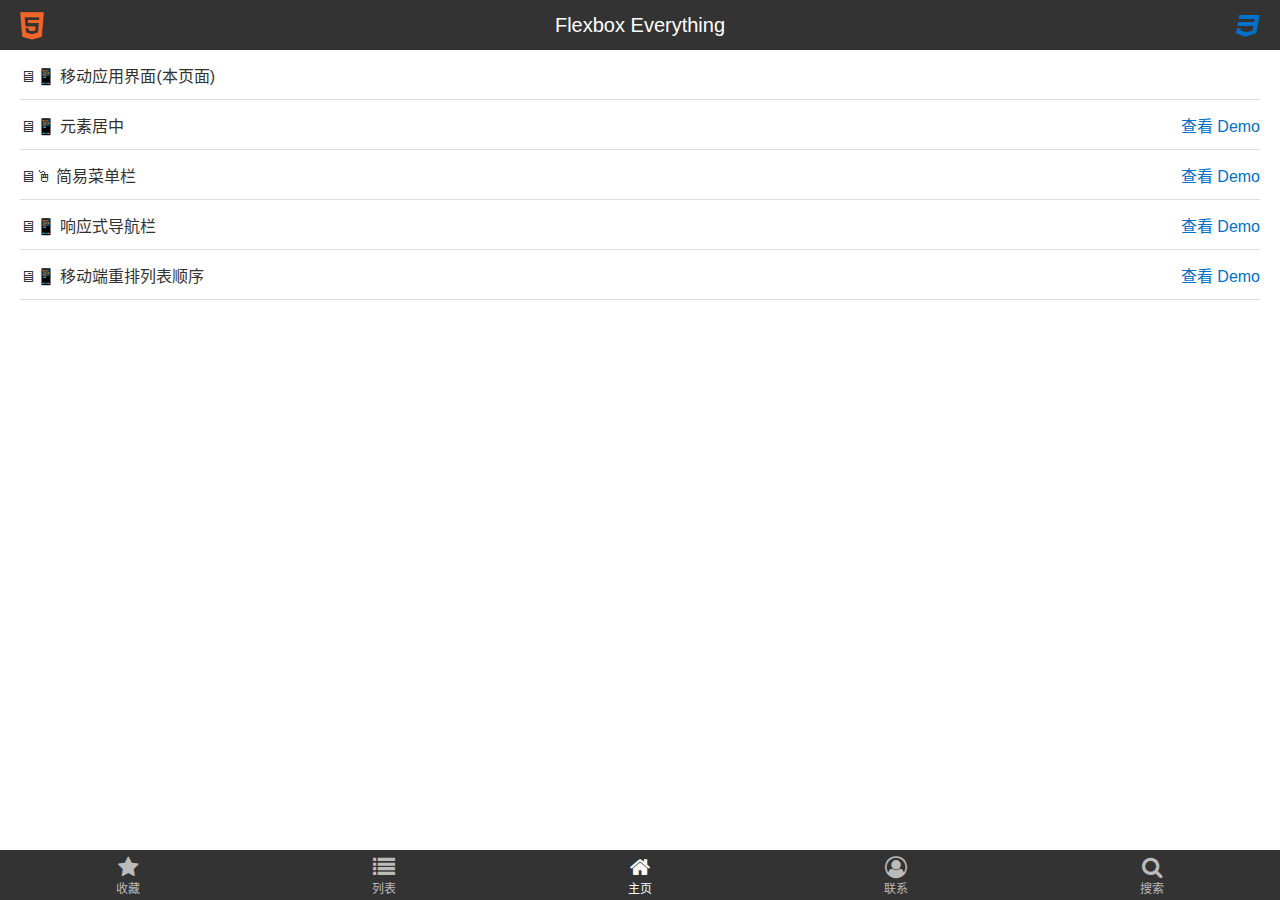
<file: index.html>
<!DOCTYPE html>
<html lang="zh-CN">

<head>
  <meta charset="UTF-8">
  <meta name="viewport" content="width=device-width, initial-scale=1.0">
  <meta http-equiv="X-UA-Compatible" content="ie=edge">
  <link rel="stylesheet" href="styles/font-awesome.min.css">
  <link rel="stylesheet" href="styles/app.css">
  <title>Flexbox Everything</title>
</head>

<body>
  <div class="app">
    <header class="header">
      <span class="fa fa-html5"></span>
      <h1>Flexbox Everything</h1>
      <span class="fa fa-css3"></span>
    </header>
    <main class="main">
      <ul class="cases">
        <li class="case">
          <div class="case-title">
            <span class="case-icon">🖥📱</span> 移动应用界面(本页面)
          </div>
        </li>
        <li class="case">
          <div class="case-title">
            <span class="case-icon">🖥📱</span> 元素居中
          </div>
          <div class="case-link">
            <a href="center.html" target="_blank">查看 Demo</a>
          </div>
        </li>
        <li class="case">
          <div class="case-title">
            <span class="case-icon">🖥🖱</span> 简易菜单栏
          </div>
          <div class="case-link">
            <a href="sx.html" target="_blank">查看 Demo</a>
          </div>
        </li>
        <li class="case">
          <div class="case-title">
            <span class="case-icon">🖥📱</span> 响应式导航栏
          </div>
          <div class="case-link">
            <a href="sc.html" target="_blank">查看 Demo</a>
          </div>
        </li>
        <li class="case">
          <div class="case-title">
            <span class="case-icon">🖥📱</span> 移动端重排列表顺序
          </div>
          <div class="case-link">
            <a href="wl.html" target="_blank">查看 Demo</a>
          </div>
        </li>
      </ul>
    </main>
    <footer class="footer">
      <div class="item">
        <span class="fa fa-star"></span> 收藏
      </div>
      <div class="item">
        <span class="fa fa-list"></span> 列表
      </div>
      <div class="item selected">
        <span class="fa fa-home"></span> 主页
      </div>
      <div class="item">
        <span class="fa fa-user-circle-o"></span> 联系
      </div>
      <div class="item">
        <span class="fa fa-search"></span> 搜索
      </div>
    </footer>
  </div>
</body>

</html>
</file>
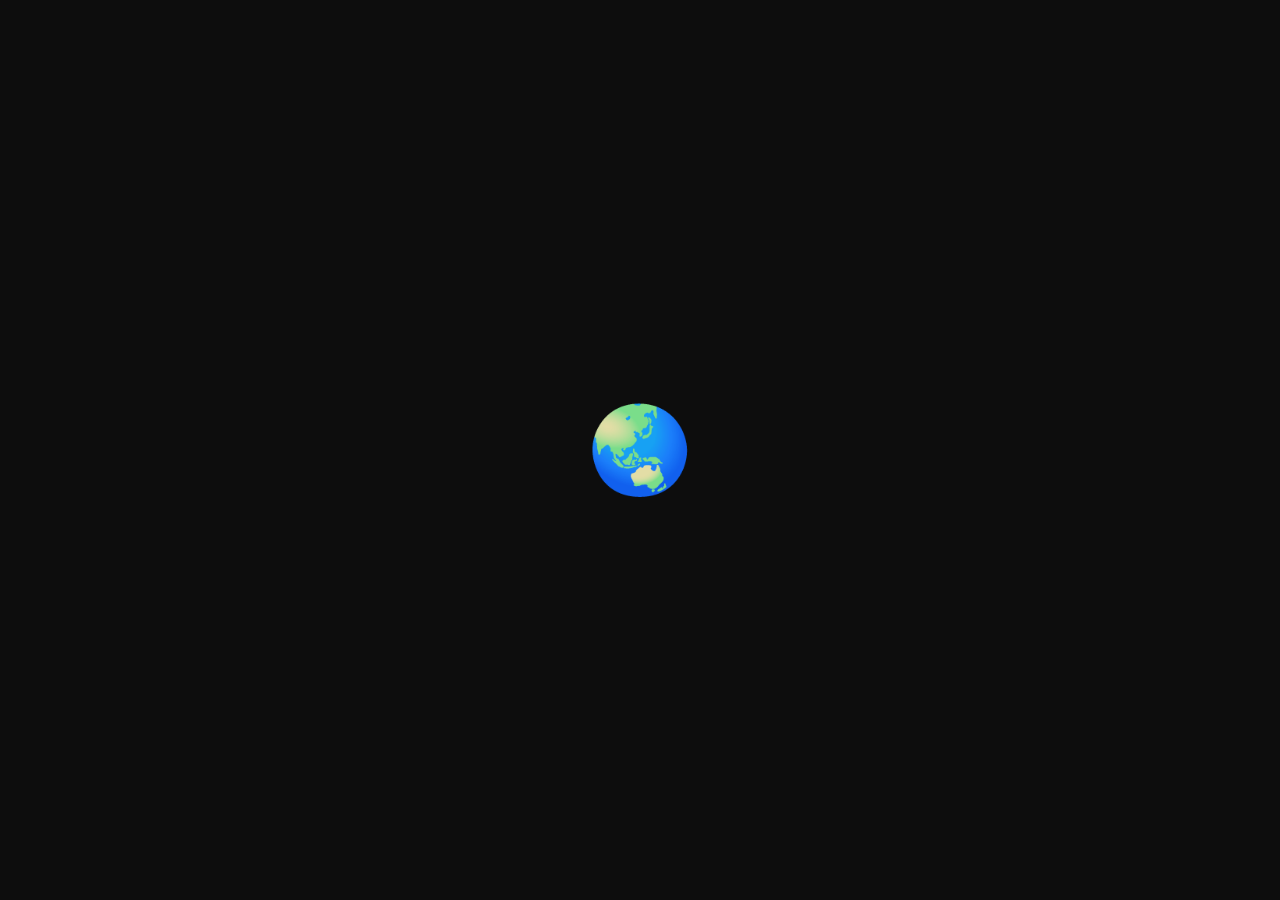
<file: center.html>
<!DOCTYPE html>
<html>

<head>
  <meta charset="UTF-8">
  <meta name="viewport" content="width=device-width, initial-scale=1.0">
  <meta http-equiv="X-UA-Compatible" content="ie=edge">
  <title>Earth</title>
  <style>
    .space {
      width: 100vw;
      height: 100vh;  /* 设置宽高以显示居中效果 */
      display: flex;  /* 弹性布局 */
      align-items: center;  /* 垂直居中 */
      justify-content: center;  /* 水平居中 */
    }

    body {
      margin: 0;
      background: rgba(0, 0, 0, .95);
    }

    .earth::after {
      content: '🌏';
      font-size: 85px;
    }
  </style>
</head>

<body>
  <div class="space">
    <div class="earth"></div>
  </div>
</body>

</html>
</file>
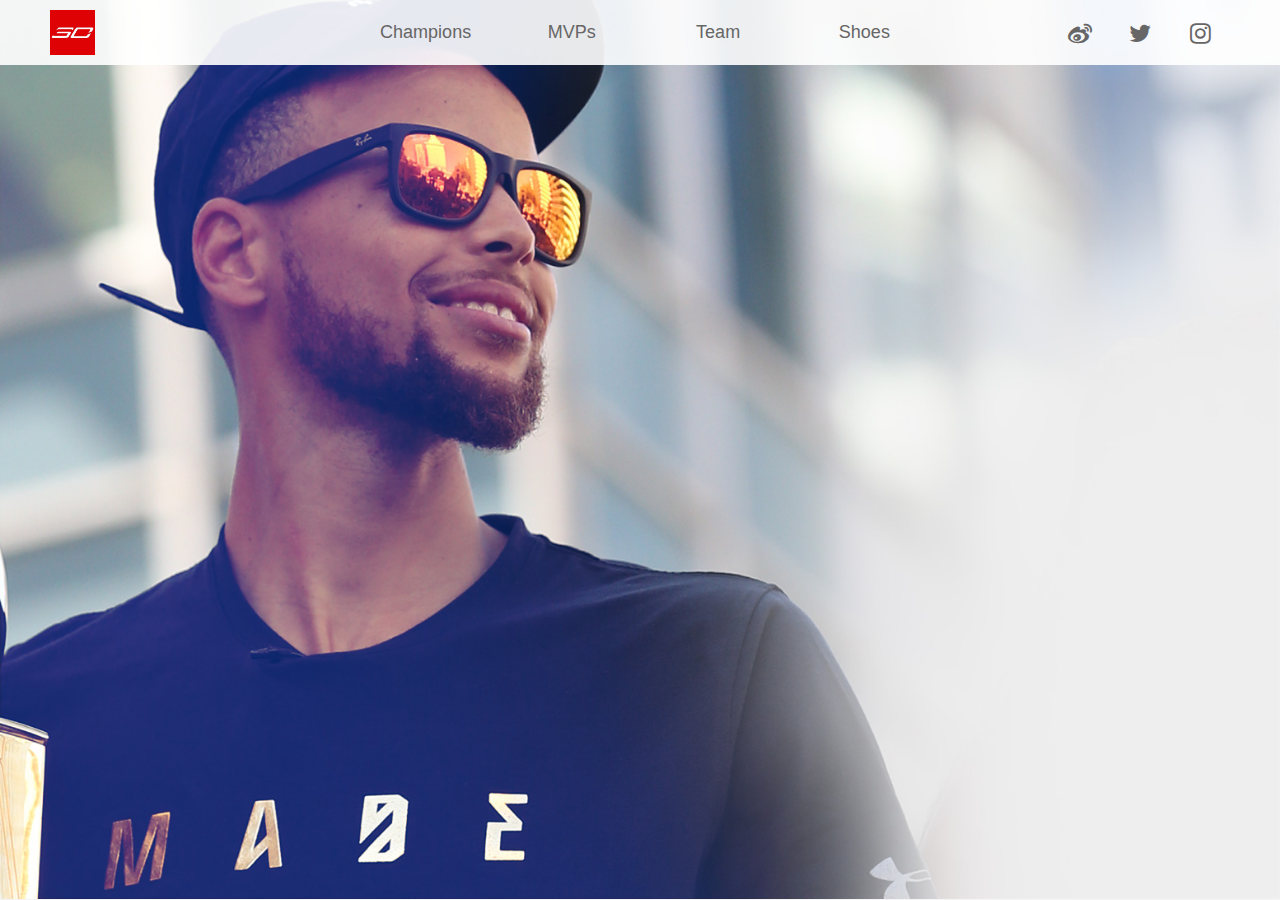
<file: sc.html>
<!DOCTYPE html>
<html lang="en">

<head>
  <meta charset="UTF-8">
  <meta name="viewport" content="width=device-width, initial-scale=1.0">
  <meta http-equiv="X-UA-Compatible" content="ie=edge">
  <link rel="shortcut icon" href="images/sc/logo.jpg">
  <link rel="stylesheet" href="styles/font-awesome.min.css">
  <link rel="stylesheet" href="styles/sc.css">
  <title>Stephen Curry</title>
</head>

<body>
  <header class="header">
    <div class="container">
      <input type="checkbox" class="nav-toggle-checkbox">
      <a href="#" class="nav-toggle">
        <span class="fa fa-bars"></span>
      </a>
      <div class="logo">
        <img src="images/sc/logo.jpg" alt="Stephen Curry">
      </div>
      <ul class="nav main-nav">
        <li><a href="#">Champions</a></li>
        <li><a href="#">MVPs</a></li>
        <li><a href="#">Team</a></li>
        <li><a href="#">Shoes</a></li>
      </ul>
      <ul class="nav social-nav">
        <li><a href="http://weibo.com/u/3432945104" target="_blank"><span class="fa fa-weibo"></a></li>
        <li><a href="https://twitter.com/StephenCurry30" target="_blank"><span class="fa fa-twitter"></a></li>
        <li><a href="#"><span class="fa fa-instagram"></span></a></li>
      </ul>
    </div>
  </header>
  <main></main>
</body>

</html>
</file>
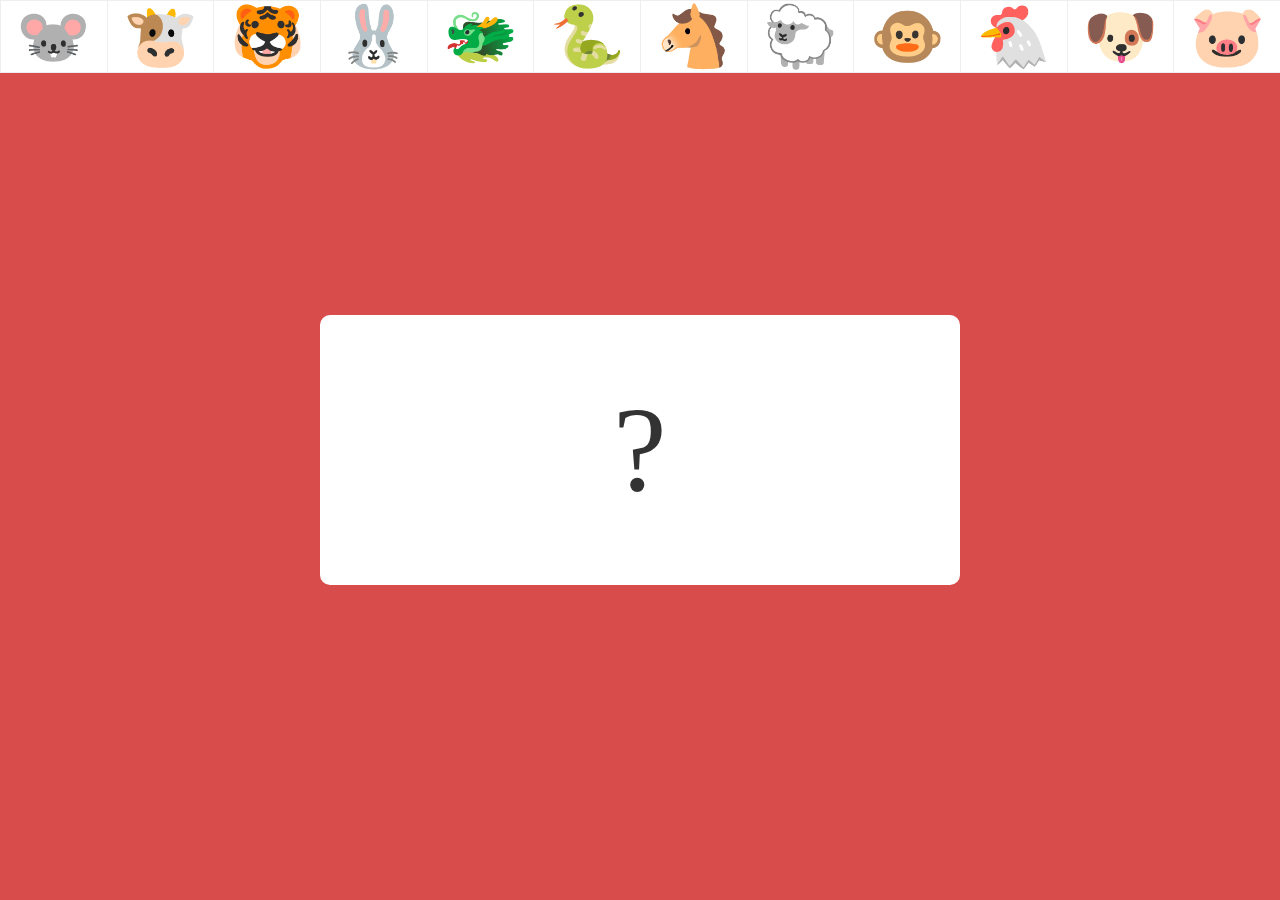
<file: sx.html>
<!DOCTYPE html>
<html lang="zh-CN">

<head>
  <meta charset="UTF-8">
  <meta http-equiv="X-UA-Compatible" content="ie=edge">
  <link rel="stylesheet" href="styles/sx.css">
  <title>十二生肖</title>
</head>

<body>
  <div class="menu">
    <div class="item mouse" data-name="鼠">🐭</div>
    <div class="item cow" data-name="牛">🐮</div>
    <div class="item tiger" data-name="虎">🐯</div>
    <div class="item rabbit" data-name="兔">🐰</div>
    <div class="item dragon" data-name="龙">🐲</div>
    <div class="item snake" data-name="蛇">🐍</div>
    <div class="item horse" data-name="马">🐴</div>
    <div class="item sheep" data-name="羊">🐑</div>
    <div class="item monkey" data-name="猴">🐵</div>
    <div class="item rooster" data-name="鸡">🐔</div>
    <div class="item dog" data-name="狗">🐶</div>
    <div class="item pig" data-name="猪">🐷</div>
  </div>
  <main>
    <div class="selected">?</div>
  </main>
  <script>
    (function () {
      var items = [].slice.call(document.querySelectorAll('.item'));
      items.forEach(function (item) {
        item.addEventListener('click', function (event) {
          var content = event.target.textContent + ' ' + event.target.getAttribute('data-name');
          document.querySelector('.selected').textContent = content;
        });
      });
    })();
  </script>
</body>

</html>
</file>
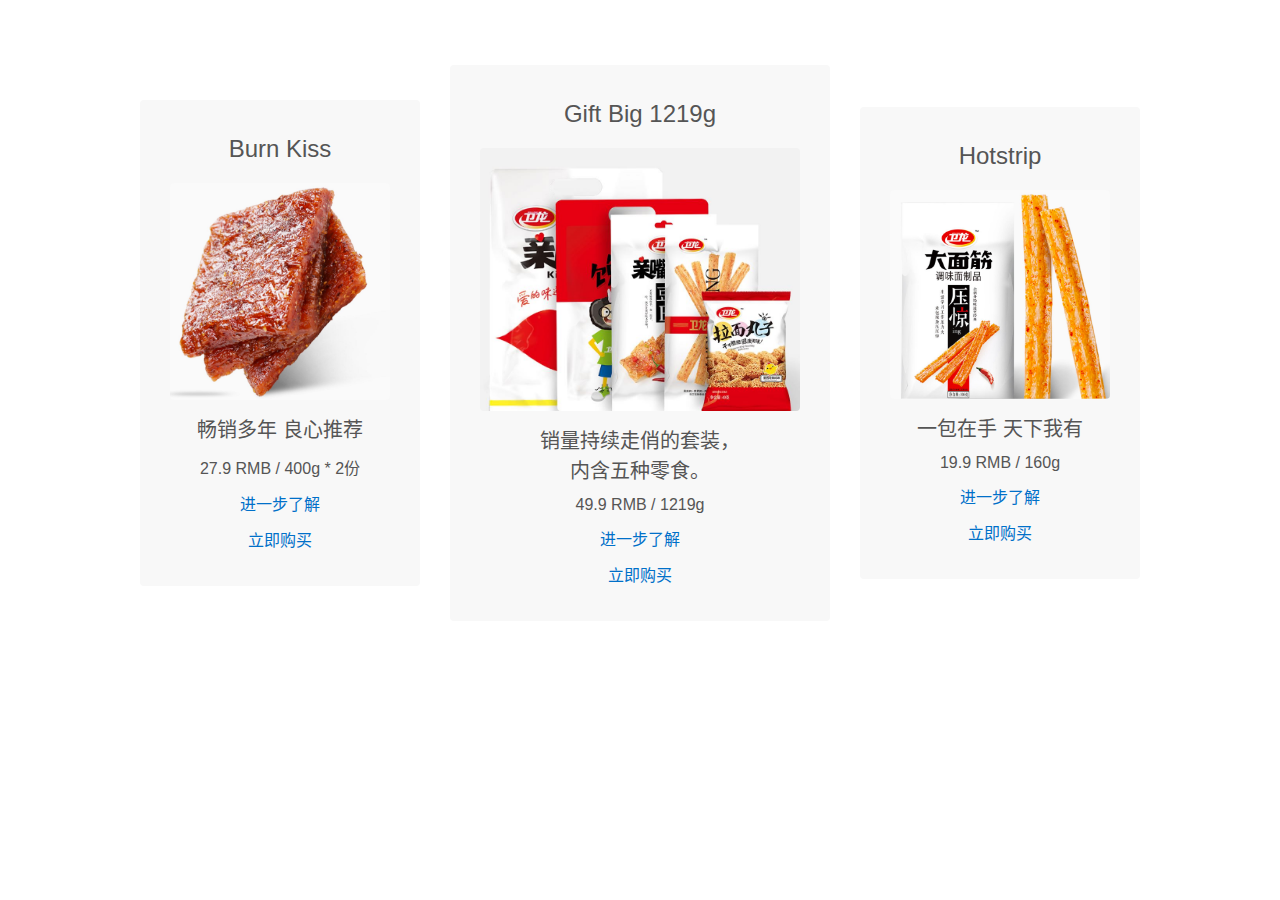
<file: wl.html>
<!DOCTYPE html>
<html lang="zh-CN">

<head>
  <meta charset="UTF-8">
  <meta name="viewport" content="width=device-width, initial-scale=1.0">
  <meta http-equiv="X-UA-Compatible" content="ie=edge">
  <link rel="stylesheet" href="styles/wl.css">
  <title>卫龙</title>
</head>

<body>
  <main>
    <div class="products">
      <div class="product">
        <div class="product-title">Burn Kiss</div>
        <img class="product-image" src="images/wl/burnkiss.jpg">
        <div class="product-desc">
          畅销多年 良心推荐
        </div>
        <div class="product-price">
          27.9 RMB / 400g * 2份
        </div>
        <div class="product-actions">
          <a href="#" class="more">进一步了解</a>
          <a href="#" class="buy">立即购买</a>
        </div>
      </div>
      <div class="product featured">
        <div class="product-title">Gift Big 1219g</div>
        <img class="product-image" src="images/wl/gift.jpg">
        <div class="product-desc">
          销量持续走俏的套装，<br>内含五种零食。
        </div>
        <div class="product-price">
          49.9 RMB / 1219g
        </div>
        <div class="product-actions">
          <a href="#" class="more">进一步了解</a>
          <a href="#" class="buy">立即购买</a>
        </div>
      </div>
      <div class="product">
        <div class="product-title">Hotstrip</div>
        <img class="product-image" src="images/wl/hotstrip.jpg">
        <div class="product-desc">
          一包在手 天下我有
        </div>
        <div class="product-price">
          19.9 RMB / 160g
        </div>
        <div class="product-actions">
          <a href="#" class="more">进一步了解</a>
          <a href="#" class="buy">立即购买</a>
        </div>
      </div>
    </div>
  </main>
</body>

</html>
</file>
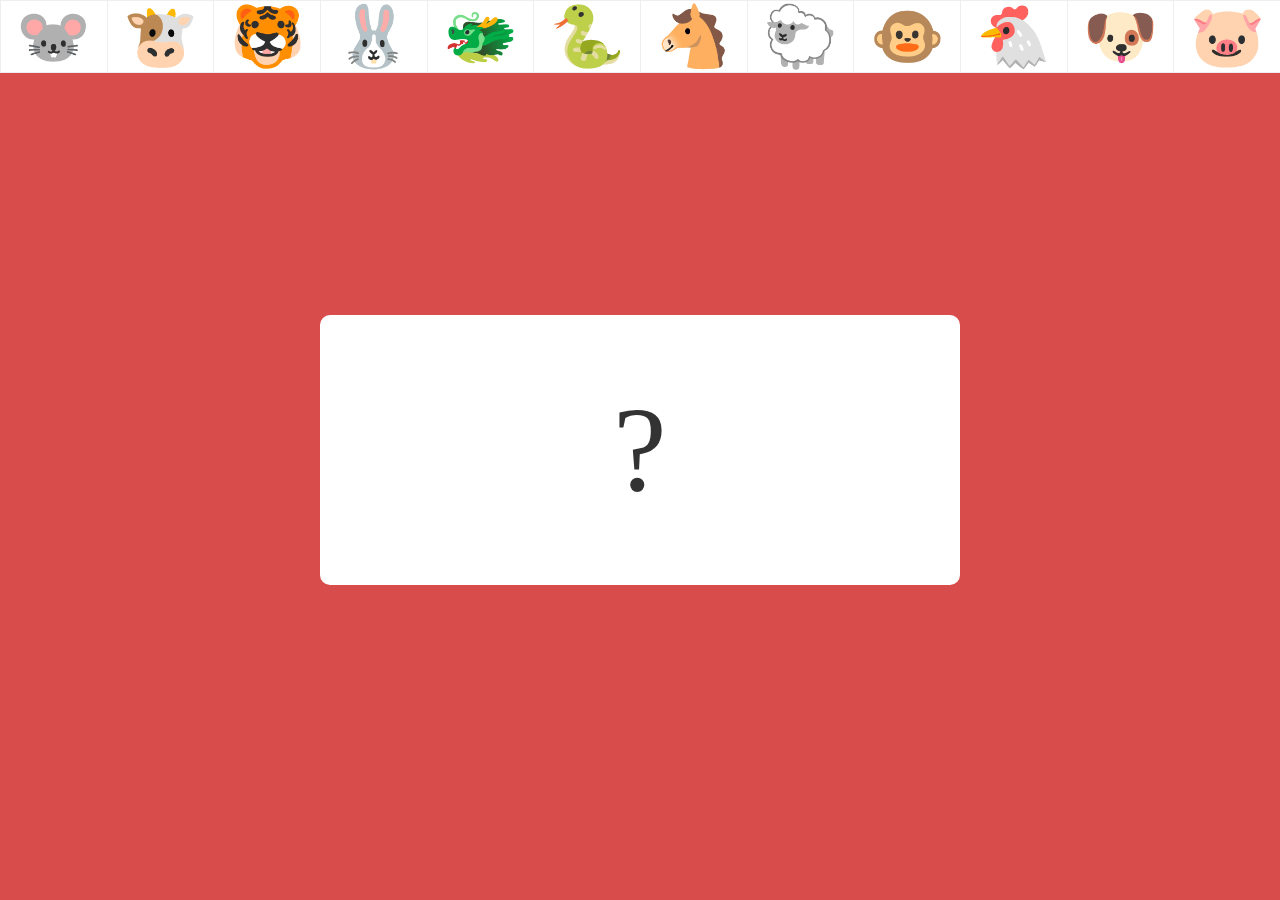
<file: zodiacs.html>
<!DOCTYPE html>
<html lang="zh-CN">

<head>
  <meta charset="UTF-8">
  <meta name="viewport" content="width=device-width, initial-scale=1.0">
  <meta http-equiv="X-UA-Compatible" content="ie=edge">
  <link rel="stylesheet" href="styles/zodiacs.css">
  <title>十二生肖</title>
</head>

<body>
  <div class="menu">
    <div class="item mouse" data-name="鼠">🐭</div>
    <div class="item cow" data-name="牛">🐮</div>
    <div class="item tiger" data-name="虎">🐯</div>
    <div class="item rabbit" data-name="兔">🐰</div>
    <div class="item dragon" data-name="龙">🐲</div>
    <div class="item snake" data-name="蛇">🐍</div>
    <div class="item horse" data-name="马">🐴</div>
    <div class="item sheep" data-name="羊">🐑</div>
    <div class="item monkey" data-name="猴">🐵</div>
    <div class="item rooster" data-name="鸡">🐔</div>
    <div class="item dog" data-name="狗">🐶</div>
    <div class="item pig" data-name="猪">🐷</div>
  </div>
  <main>
    <div class="selected">?</div>
  </main>
  <script>
    document.querySelectorAll('.item').forEach(function(item) {
      item.addEventListener('click', function(event) {
        var content = event.target.textContent + ' ' + event.target.getAttribute('data-name');
        document.querySelector('.selected').textContent = content;
      });
    });
  </script>
</body>

</html>
</file>
<file: styles/app.css>
* {
  box-sizing: border-box;
}

body {
  font-family: "SF Pro SC", "HanHei SC", "SF Pro Text", "Myriad Set Pro", "SF Pro Icons", "PingFang SC", "Helvetica Neue", "Helvetica", "Arial", sans-serif;
}

body, h1, ul, li {
  margin: 0;
  padding: 0;
}


a {
  color: #0070c9;
  text-decoration: none;
}

a:hover {
  text-decoration: underline;
}

ul {
  list-style: none;
}

html, body {
  height: 100%;
}

.app {
  height: 100%;
  display: flex;
  min-width: 320px;
  flex-direction: column;
}

.header, .footer {
  color: #fff;
  height: 50px;
  background: rgba(0, 0, 0, .8);
}

.header {
  padding: 0 20px;
}

.header .fa.fa-html5 {
  color: #f16528;
  font-size: 30px;
}

.header .fa.fa-css3 {
  color: #0070c9;
  font-size: 24px;
}

.header {
  display: flex;
  align-items: center;
  justify-content: space-between;
}

h1 {
  color: #fff;
  font-size: 20px;
  font-weight: 400;
}

.main {
  flex: 1;
  overflow-y: scroll;
  -webkit-overflow-scrolling: touch;
}

.case {
  color: #333;
  display: flex;
  margin: 0 20px;
  min-height: 50px;
  align-items: center;
  justify-content: space-between;
  border-bottom: 1px solid #ddd;
}

.footer {
  display: flex;
  font-size: 12px;
  text-align: center;
  align-items: center;
}

.footer .item {
  flex: 1;
  color: #bbb;
  display: flex;
  cursor: pointer;
  align-self: stretch;
  flex-direction: column;
  justify-content: center;
}

.footer .item .fa {
  font-size: 22px;
  display: block;
  margin: 2px 0 1px;
}

.footer .item.selected, .footer .item.selected .fa {
  color: #fff;
}

@media (max-width: 420px) {
  .header {
    padding: 0 15px;
  }

  .case {
    margin-left: 15px;
    margin-right: 15px;
  }

  .footer .item .fa {
    margin: 2px 0;
  }
}

@media (max-width: 320px) {

  .header {
    padding: 0 10px;
  }

  .case {
    margin-left: 10px;
    margin-right: 10px;
  }

  .footer .item .fa {
    font-size: 20px;
    margin: 3px 0 1px;
  }
}
</file>
<file: styles/sc.css>
* {
  box-sizing: border-box;
}

body {
  min-width: 320px;
  background: #f4f4f4;
  font-family: Helvetica, sans-serif;
}

body, ul, ol, li, input {
  margin: 0;
  padding: 0;
}

ul, ol, li {
  list-style: none;
}

main {
  height: 100vh;
  background-size: 100%;
  background-repeat: no-repeat;
  background-image: url(../images/sc/championship-2017-steph-parade.jpg);
}

a {
  text-decoration: none;
}

.header {
  width: 100%;
  margin: auto;
  position: absolute;
  background: rgba(255, 255, 255, .9);
}

.header .container {
  margin: auto;
  display: flex;
  max-width: 1200px;
}

.header .nav > li {
  display: flex;
  text-align: center;
}

.header .nav a {
  width: 100%;
  color: #666;
  display: flex;
  align-items: center;
  justify-content: center;
  transition: color .2s;
}

.header .nav a:hover {
  color: #333;
}

.logo {
  flex: 1;
  padding: 10px;
}

.logo img {
  width: 45px;
  height: 45px;
  display: block;
}

.nav-toggle {
  color: #666;
  display: none;
  font-size: 24px;
  top: 10px;
  right: 10px;
  width: 43px;
  height: 46px;
  border-radius: 4px;
  position: absolute;
  text-align: center;
  line-height: 46px;
  border: 1px solid #ccc;
}

.nav-toggle-checkbox {
  width: 43px;
  height: 46px;
  opacity: 0;
  top: 10px;
  right: 10px;
  z-index: 99;
  cursor: pointer;
  position: absolute;
}

.nav-toggle-checkbox:checked ~ .nav {
  display: flex;
}

.main-nav {
  flex: 2;
  display: flex;
  justify-content: center;
}

.main-nav > li {
  flex: 1 1 150px;
  position: relative;
  justify-content: center;
}

.main-nav > li > a {
  font-size: 18px;
  font-weight: 300;
}

.main-nav > li::after {
  left: 0;
  bottom: 0;
  height: 0;
  z-index: 9;
  width: 100%;
  content: '';
  display: block;
  position: absolute;
  transition: .2s;
  background: #eb0028;
}

.main-nav > li:hover::after {
  height: 3px;
}

.social-nav {
  flex: 1;
  display: flex;
  margin-right: 10px;
  justify-content: flex-end;
}

.social-nav > li {
  flex: 0 1 60px;
}

.social-nav > li > a {
  font-size: 24px;
  font-weight: bold;
}

@media only screen and (max-width: 1000px) {
  main {
    background-size: cover;
  }
}

@media only screen and (max-width: 900px) {
  .main-nav > li {
    flex-basis: 120px;
  }

  .social-nav > li {
    flex-basis: 50px;
  }
}

@media only screen and (max-width: 768px) {

  .header .container {
    flex-wrap: wrap;
  }

  .header .nav {
    display: none;
  }

  .header .nav > li > a {
    height: 60px;
  }

  .header .nav-toggle {
    display: block;
  }

  .nav-toggle-checkbox:checked ~ .logo {
    border-bottom: 1px solid #ddd;
  }
  
  .logo, .main-nav, .social-nav {
    flex-basis: 100%;
  }

  .main-nav {
    flex-wrap: wrap;
  }

  .main-nav > li {
    flex-basis: 100%;
  }

  .social-nav > li {
    flex: 1;
  }

  .main-nav > li::after {
    height: 2px !important;
    transform: scale(0);
  }

  .main-nav > li:hover::after {
    transform: scale(1);
  }
}
</file>
<file: styles/sx.css>
* { box-sizing: border-box; }

body {
  margin: 0;
  background: rgba(212, 56, 56, .9);
}

.menu {
  display: flex;
}

.menu .item {
  flex: 1;
  cursor: pointer;
  font-size: 60px;
  text-align: center;
  background: #fff;
  border: 1px solid #eee;
  border-right: 0;
}

main {
  top: 0;
  left: 0;
  z-index: -1;
  width: 100%;
  height: 100%;
  position: absolute;
  display: flex;
  align-items: center;
  justify-content: center;
}

.selected {
  width: 50%;
  height: 30%;
  color: #333;
  min-width: 300px;
  min-height: 200px;
  font-size: 120px;
  text-align: center;
  background: #fff;
  border-radius: 10px;
  display: flex;
  align-items: center;
  justify-content: center;
}

/*.mouse {
  font-size: 60px;
}

.cow {
  font-size: 95px;
}

.tiger {
  font-size: 100px;
}

.rabbit {
  font-size: 70px;
}

.dragon {
  font-size: 120px;
}

.snake {
  font-size: 75px;
}

.horse {
  font-size: 110px;
}

.sheep {
  font-size: 90px;
}

.monkey {
  font-size: 80px;
}

.rooster {
  font-size: 70px;
}

.dog {
  font-size: 80px;
}

.pig {
  font-size: 90px;
}
*/
</file>
<file: styles/wl.css>
* { box-sizing: border-box; }

body {
  margin: 0;
  font-family: Helvetica, sans-serif;
}

a {
  color: #0070c9;
  text-decoration: none;
}

a:hover {
  text-decoration: underline;
}

main {
  margin: 50px auto;
  max-width: 1000px;
  text-align: center;
}

.products {
  display: flex;
  align-items: center;
  justify-content: center;
}

.product {
  color: #555;
  margin: 15px;
  font-weight: 300;
  background: #f8f8f8;
  padding: 15px 30px 35px;
  border-radius: 4px;
  transition: .3s;
}

.product:hover {
  transform: translate3d(0, -2px, 0);
  box-shadow: 0 17px 40px 0 rgba(0,0,0,.19);
}

.product-title {
  margin: 20px 0;
  font-size: 24px;
  text-align: center;
}

.product-image {
  display: block;
  margin: 0 auto 15px;
  max-width: 220px;
  border-radius: 4px;
}

.product-desc {
  font-size: 20px;
  line-height: 1.5;
}

.product-price {
  margin: 10px 0;
}

.product.featured .product-image {
  max-width: 320px;
}

.product-actions > a {
  cursor: pointer;
}

.product-actions .more, .product-actions .buy {
  display: block;
}

.product-actions .more {
  margin: 12px 0;
}

@media (max-width: 768px) {

  main {
    margin: 20px 0;
  }

  .products {
    flex-direction: column;
  }

  .product {
    width: 80%;
    min-width: 300px;
    padding-left: 10px;
    padding-right: 10px;
  }

  .product-image {
    max-width: 94% !important;
  }

  .product.featured {
    order: -1;
  }
}
</file>
<file: styles/zodiacs.css>
* { box-sizing: border-box; }

body {
  margin: 0;
  background: rgba(212, 56, 56, .9);
}

.menu {
  display: flex;
}

.menu .item {
  flex: 1;
  cursor: pointer;
  font-size: 60px;
  text-align: center;
  background: #fff;
  border: 1px solid #eee;
  border-right: 0;
}

main {
  top: 0;
  left: 0;
  z-index: -1;
  width: 100%;
  height: 100%;
  position: absolute;
  display: flex;
  align-items: center;
  justify-content: center;
}

.selected {
  width: 50%;
  height: 30%;
  color: #333;
  min-width: 300px;
  min-height: 200px;
  font-size: 120px;
  text-align: center;
  background: #fff;
  border-radius: 10px;
  display: flex;
  align-items: center;
  justify-content: center;
}

/*.mouse {
  font-size: 60px;
}

.cow {
  font-size: 95px;
}

.tiger {
  font-size: 100px;
}

.rabbit {
  font-size: 70px;
}

.dragon {
  font-size: 120px;
}

.snake {
  font-size: 75px;
}

.horse {
  font-size: 110px;
}

.sheep {
  font-size: 90px;
}

.monkey {
  font-size: 80px;
}

.rooster {
  font-size: 70px;
}

.dog {
  font-size: 80px;
}

.pig {
  font-size: 90px;
}
*/
</file>
